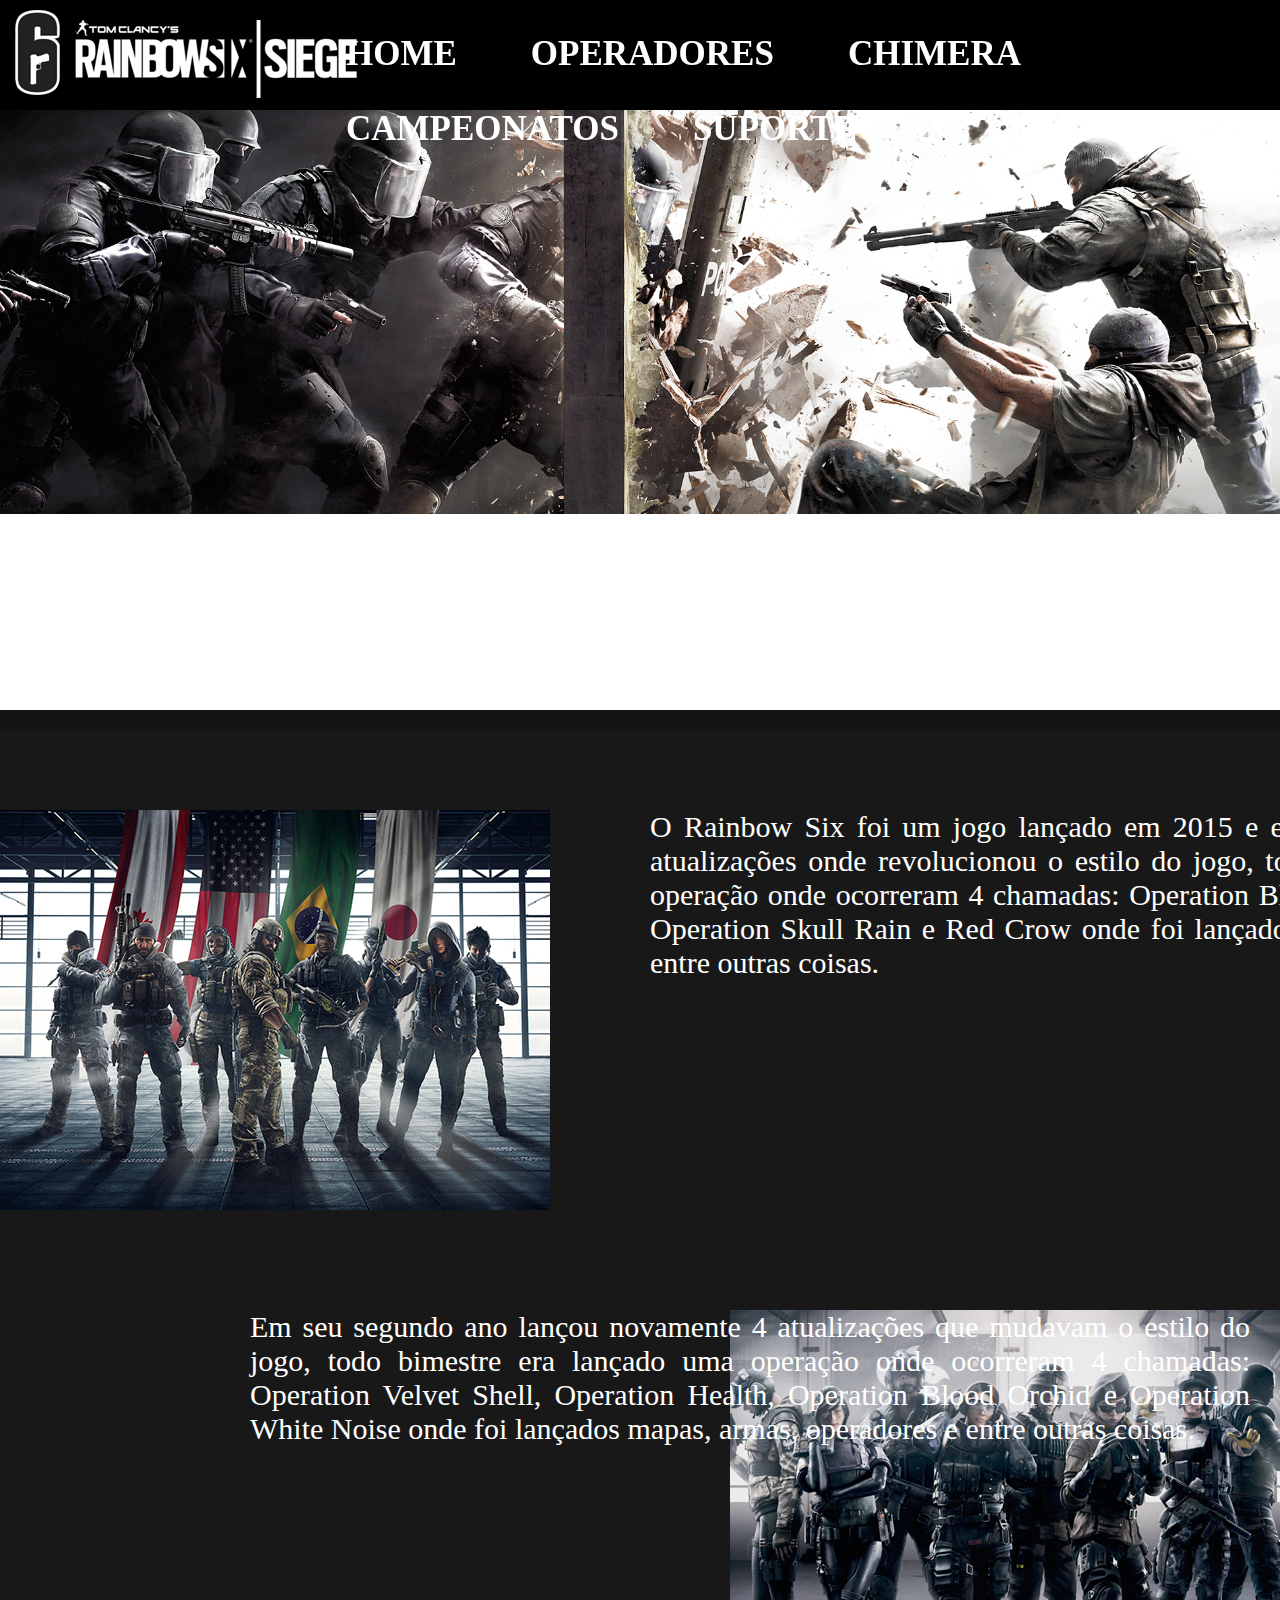
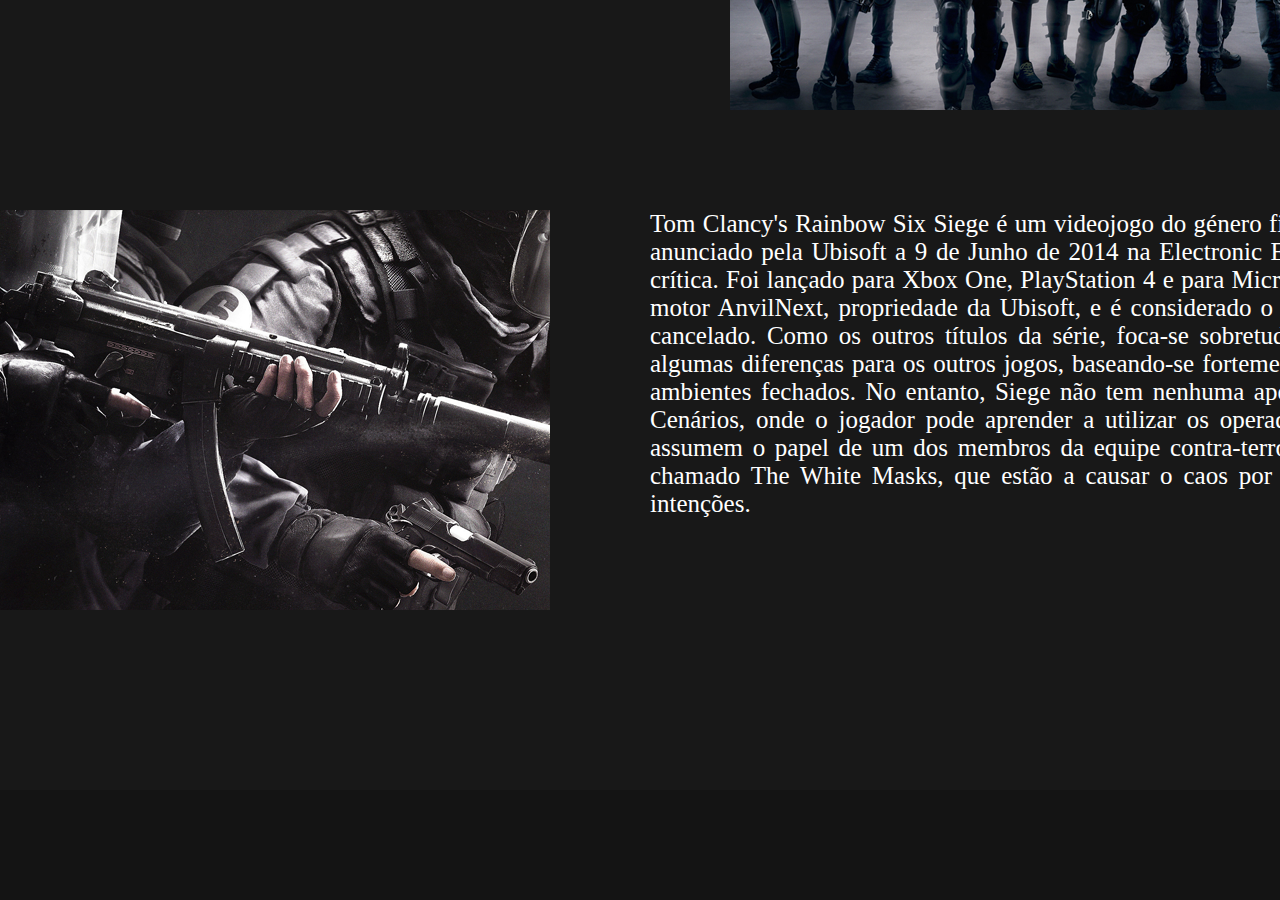
<file: index.html>
<!DOCTYPE>
<html>
	<head>
		<meta charset="utf-8"/>
		<title>Rainbow Six|Siege</title>
		<link rel="stylesheet" type="text/css" href="css/estilo_index1.css"/>
		<link rel="stylesheet" type="text/css" href="css/menu.css"/>
	</head>
	<body>
		<div id="principal">
		
		<!-- Menu -->
		
			<div id="menu">
				<img class="logo1" src="img/logo.png"/>
				<img class="logo2" src="img/logo2white.png"/>
				<nav id="txtmenu">
					<ul>
						<li><a href="index.html">Home</a></li>
						<li><a href="operadores.html">Operadores</a></li>
						<li><a href="chimera.html">Chimera</a></li>
						<li><a href="campeonato.html">Campeonatos</a></li>
						<li><a href="suporte.html">Suporte</a></li>
					</ul>
				</nav>
			</div>
			
		<!-- Menu -->
		
			<div id="slide">
				<img class="sld1" src="slide/sld1.png"/>
			</div>
			
			<div id="novos">
			
				<div id="linha1"/>
				<div id="linha2"/>
				<div id="linha3"/>
				<div id="linha4"/>
				
				<div class="img1"><img src="img/img1.png"/></div>
				<div class="img2"><img src="img/img2.png"/></div>
				<div class="img3"><img src="img/img3.png"/></div>
				
				<div class="txt1">
					O Rainbow Six foi um jogo lançado em 2015 e em seu primeiro ano lançou 4 atualizações onde revolucionou o estilo do jogo, todo bimestre era lançado uma operação onde ocorreram 4 chamadas: Operation Black Ice, Operation Dust Line, Operation Skull Rain e Red Crow onde foi lançados mapas, armas, operadores e entre outras coisas.
				</div>
				
				<div class="txt2">
					Em seu segundo ano lançou novamente 4 atualizações que mudavam o estilo do jogo, todo bimestre era lançado uma operação onde ocorreram 4 chamadas: Operation Velvet Shell, Operation Health, Operation Blood Orchid e Operation White Noise onde foi lançados mapas, armas, operadores e entre outras coisas.
				</div>
				
				<div class="txt3">
					Tom Clancy's Rainbow Six Siege é um videojogo do género first person shooter produzido pela Ubisoft Montreal. Foi anunciado pela Ubisoft a 9 de Junho de 2014 na Electronic Entertainment Expo 2014 onde foi muito aplaudido pela crítica. Foi lançado para Xbox One, PlayStation 4 e para Microsoft Windows em 1 de Dezembro de 2015.

					Siege usa o motor AnvilNext, propriedade da Ubisoft, e é considerado o sucessor de Tom Clancy's Rainbow 6: Patriots, que foi cancelado. Como os outros títulos da série, foca-se sobretudo no trabalho em equipe e realismo. No entanto, têm algumas diferenças para os outros jogos, baseando-se fortemente na cooperação entre os jogadores e na destruição de ambientes fechados. No entanto, Siege não tem nenhuma apenas os cenários campanha, apesar de oferecer o modo Cenários, onde o jogador pode aprender a utilizar os operadores, e oferece também o modo online.

					Os jogadores assumem o papel de um dos membros da equipe contra-terrorista Rainbow, que tem de enfrentar um novo inimigo chamado The White Masks, que estão a causar o caos por todo o mundo apesar de se desconhecer as suas reais intenções.
				</div>
					
				</div>
			</div>
			
			<div id="rodape">
			
			</div>
		</div>
	</body>
</html>
</file>
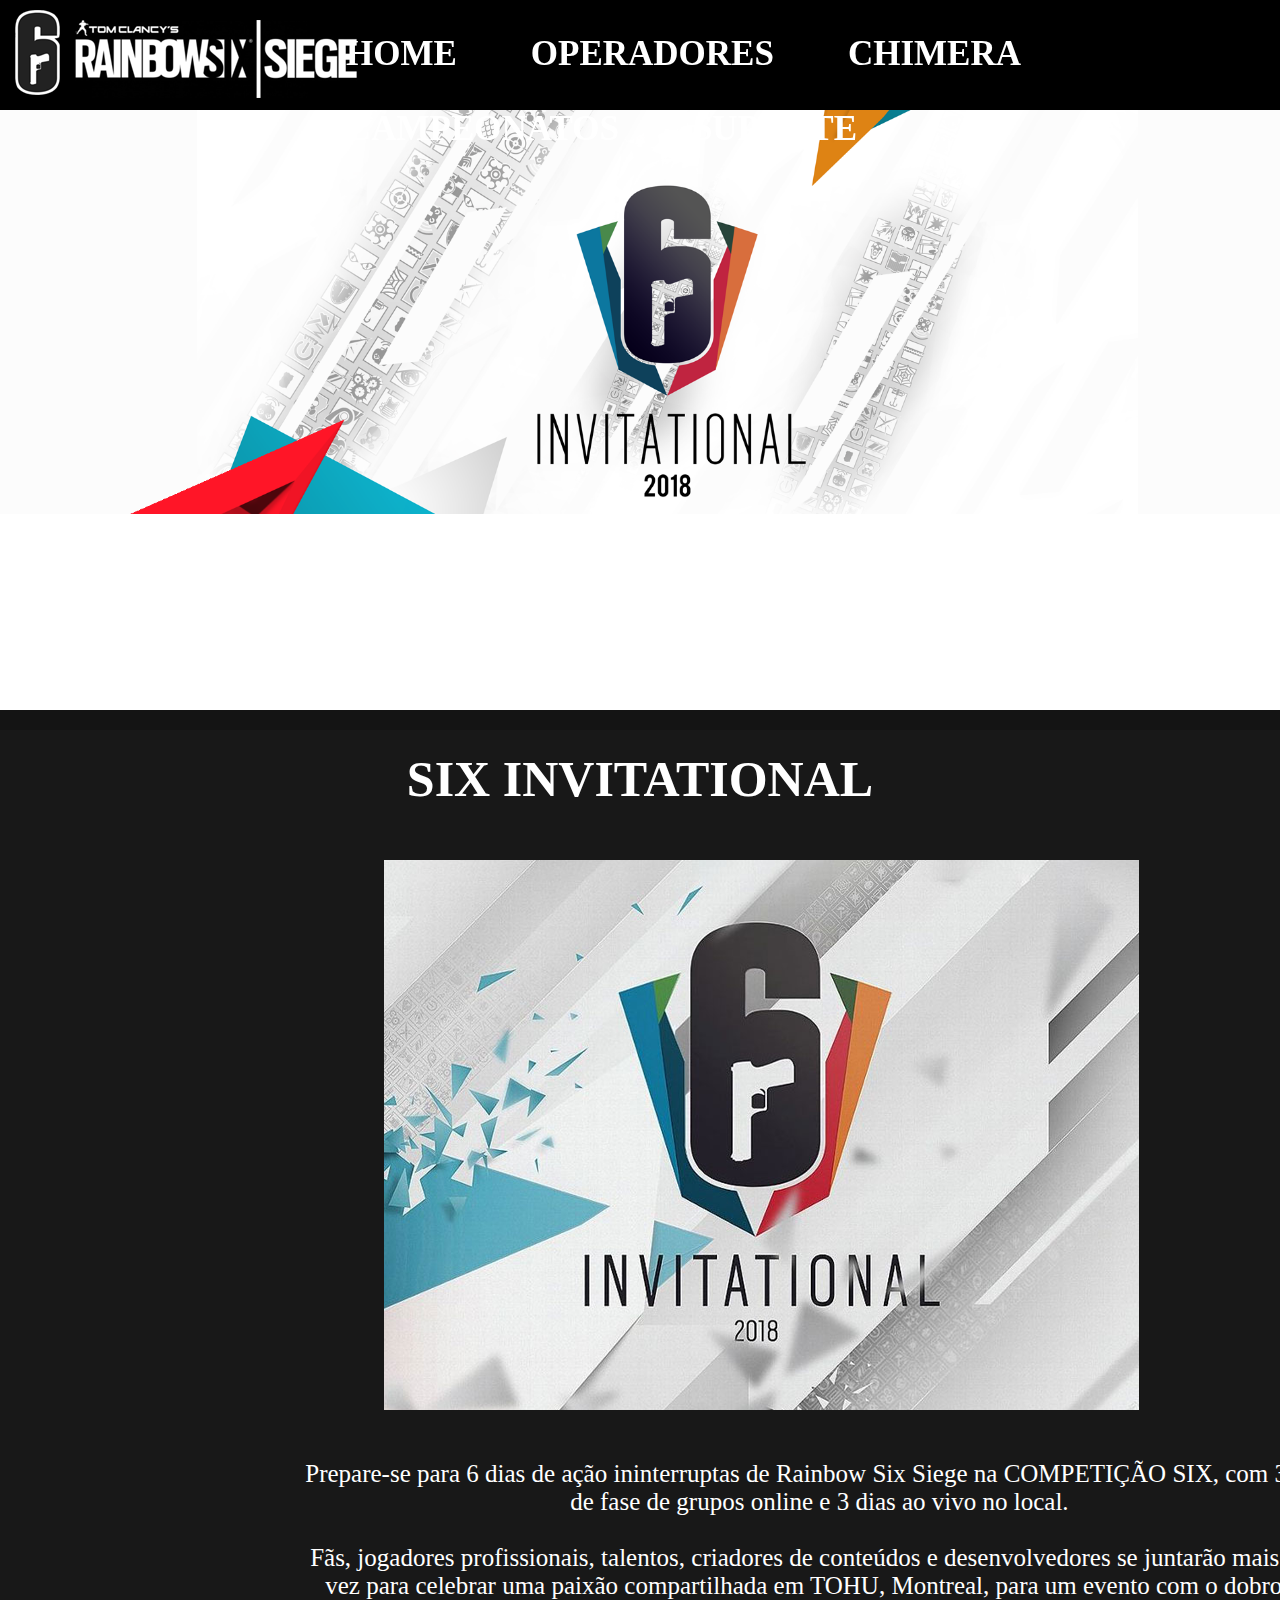
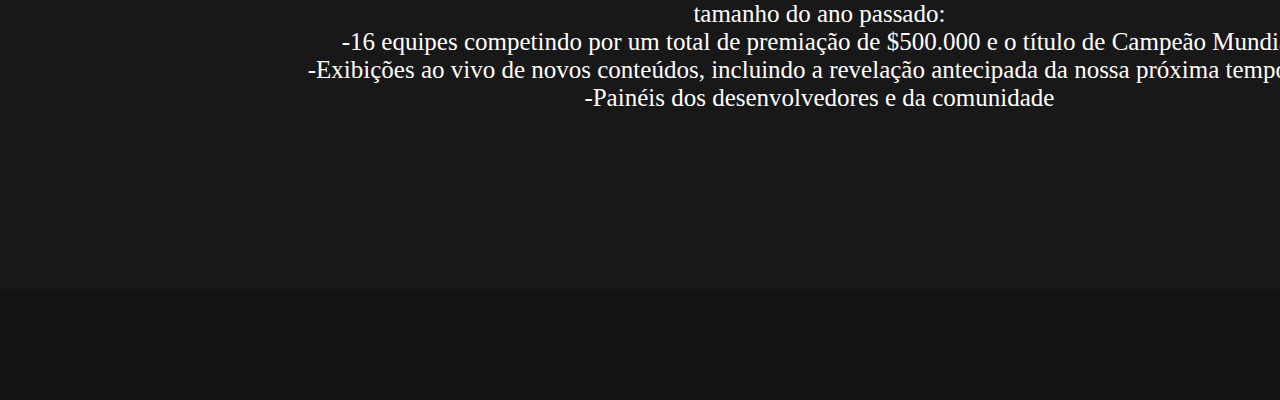
<file: campeonato.html>
<!DOCTYPE>
<html>
	<head>
		<meta charset="utf-8"/>
		<title>Rainbow Six|Siege</title>
		<link rel="stylesheet" type="text/css" href="css/campeonato.css"/>
		<link rel="stylesheet" type="text/css" href="css/menu.css"/>
	</head>
	<body>
		<div id="principal">
		
		<!-- Menu -->
		
			<div id="menu">
				<img class="logo1" src="img/logo.png"/>
				<img class="logo2" src="img/logo2white.png"/>
				<nav id="txtmenu">
					<ul>
						<li><a href="index.html">Home</a></li>
						<li><a href="operadores.html">Operadores</a></li>
						<li><a href="chimera.html">Chimera</a></li>
						<li><a href="campeonato.html">Campeonatos</a></li>
						<li><a href="suporte.html">Suporte</a></li>
					</ul>
				</nav>
			</div>
			
		<!-- Menu -->
		
			<div id="slide">
				<img class="sld1" src="slide/campeonato.png"/>
			</div>
			
			<div id="novos">
				<div id="linha1"></div>
				<div class="titulo">SIX INVITATIONAL</div>
				<div class="invitational"><img src="img/invitational.png"/></div>
				
				<div class="txt1">
					Prepare-se para 6 dias de ação ininterruptas de Rainbow Six Siege na COMPETIÇÃO SIX, com 3 dias de fase de grupos online e 3 dias ao vivo no local. </br></br>

					Fãs, jogadores profissionais, talentos, criadores de conteúdos e desenvolvedores se juntarão mais uma vez para celebrar uma paixão compartilhada em TOHU, Montreal, para um evento com o dobro do tamanho do ano passado:</br>
					-16 equipes competindo por um total de premiação de $500.000 e o título de Campeão Mundial </br>
					-Exibições ao vivo de novos conteúdos, incluindo a revelação antecipada da nossa próxima temporada </br>
					-Painéis dos desenvolvedores e da comunidade </br>
				</div>
			</div>
			<div id="rodape">
			
			</div>
		</div>
	</body>
</html>
</file>
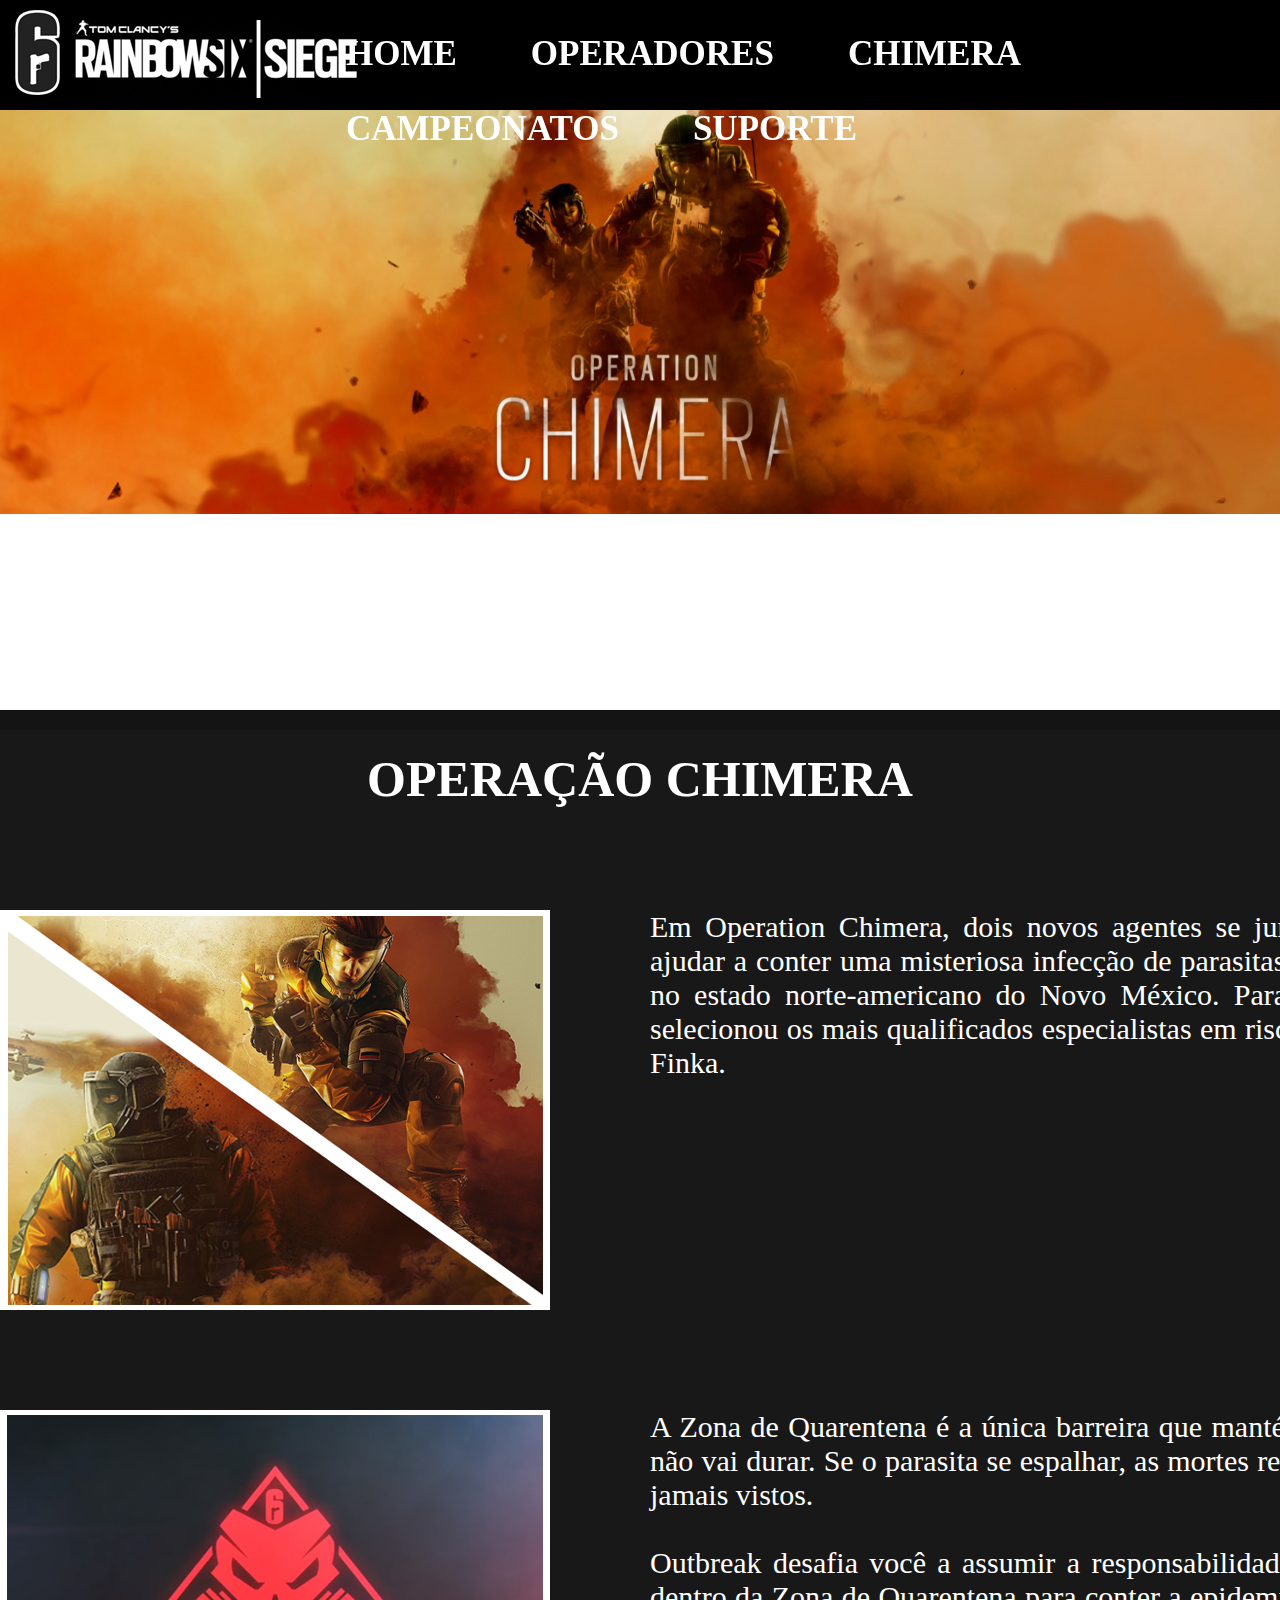
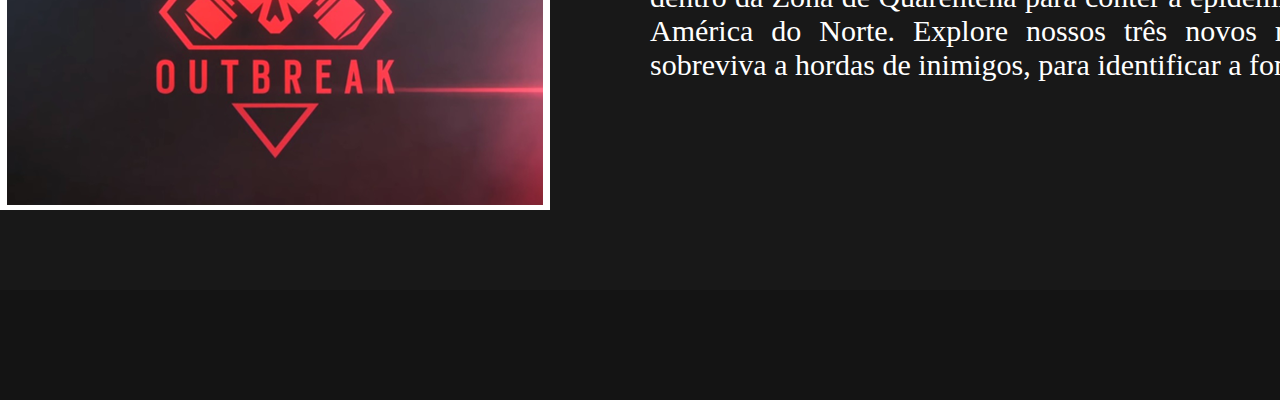
<file: chimera.html>
<!DOCTYPE>
<html>
	<head>
		<meta charset="utf-8"/>
		<title>Rainbow Six|Siege</title>
		<link rel="stylesheet" type="text/css" href="css/chimera.css"/>
		<link rel="stylesheet" type="text/css" href="css/menu.css"/>
	</head>
	<body>
		<div id="principal">
		
		<!-- Menu -->
		
			<div id="menu">
				<img class="logo1" src="img/logo.png"/>
				<img class="logo2" src="img/logo2white.png"/>
				<nav id="txtmenu">
					<ul>
						<li><a href="index.html">Home</a></li>
						<li><a href="operadores.html">Operadores</a></li>
						<li><a href="chimera.html">Chimera</a></li>
						<li><a href="campeonato.html">Campeonatos</a></li>
						<li><a href="suporte.html">Suporte</a></li>
					</ul>
				</nav>
				</nav>
			</div>
			
		<!-- Menu -->
		
			<div id="slide">
				<img class="sld1" src="slide/chimera.png"/>
			</div>
			
			<div id="novos">
				<div id="linha1"></div>
				<div class="titulo">OPERAÇÃO CHIMERA</div>
				<div class="img1"><img src="img/chimera2.png"/></div>
				<div class="img2"><img src="img/chimera1.png"/></div>
				
				<div class="txt1">
					Em Operation Chimera, dois novos agentes se juntam à Equipe Rainbow para ajudar a conter uma misteriosa infecção de parasitas, que atingiu uma cidadezinha no estado norte-americano do Novo México. Para proteger o perímetro, a Six selecionou os mais qualificados especialistas em risco biológico do mundo: Lion e Finka.
				</div>
				
				<div class="txt2">
					A Zona de Quarentena é a única barreira que mantém essa epidemia contida, mas não vai durar. Se o parasita se espalhar, as mortes resultantes alcançariam números jamais vistos.
					</br></br>
					Outbreak desafia você a assumir a responsabilidade. Vá ao ataque e aventure-se dentro da Zona de Quarentena para conter a epidemia que ameaça se espalhar pela América do Norte. Explore nossos três novos mapas com seu esquadrão e sobreviva a hordas de inimigos, para identificar a fonte do parasita.
				</div>
			</div>
			<div id="rodape">
			
			</div>
		</div>
	</body>
</html>
</file>
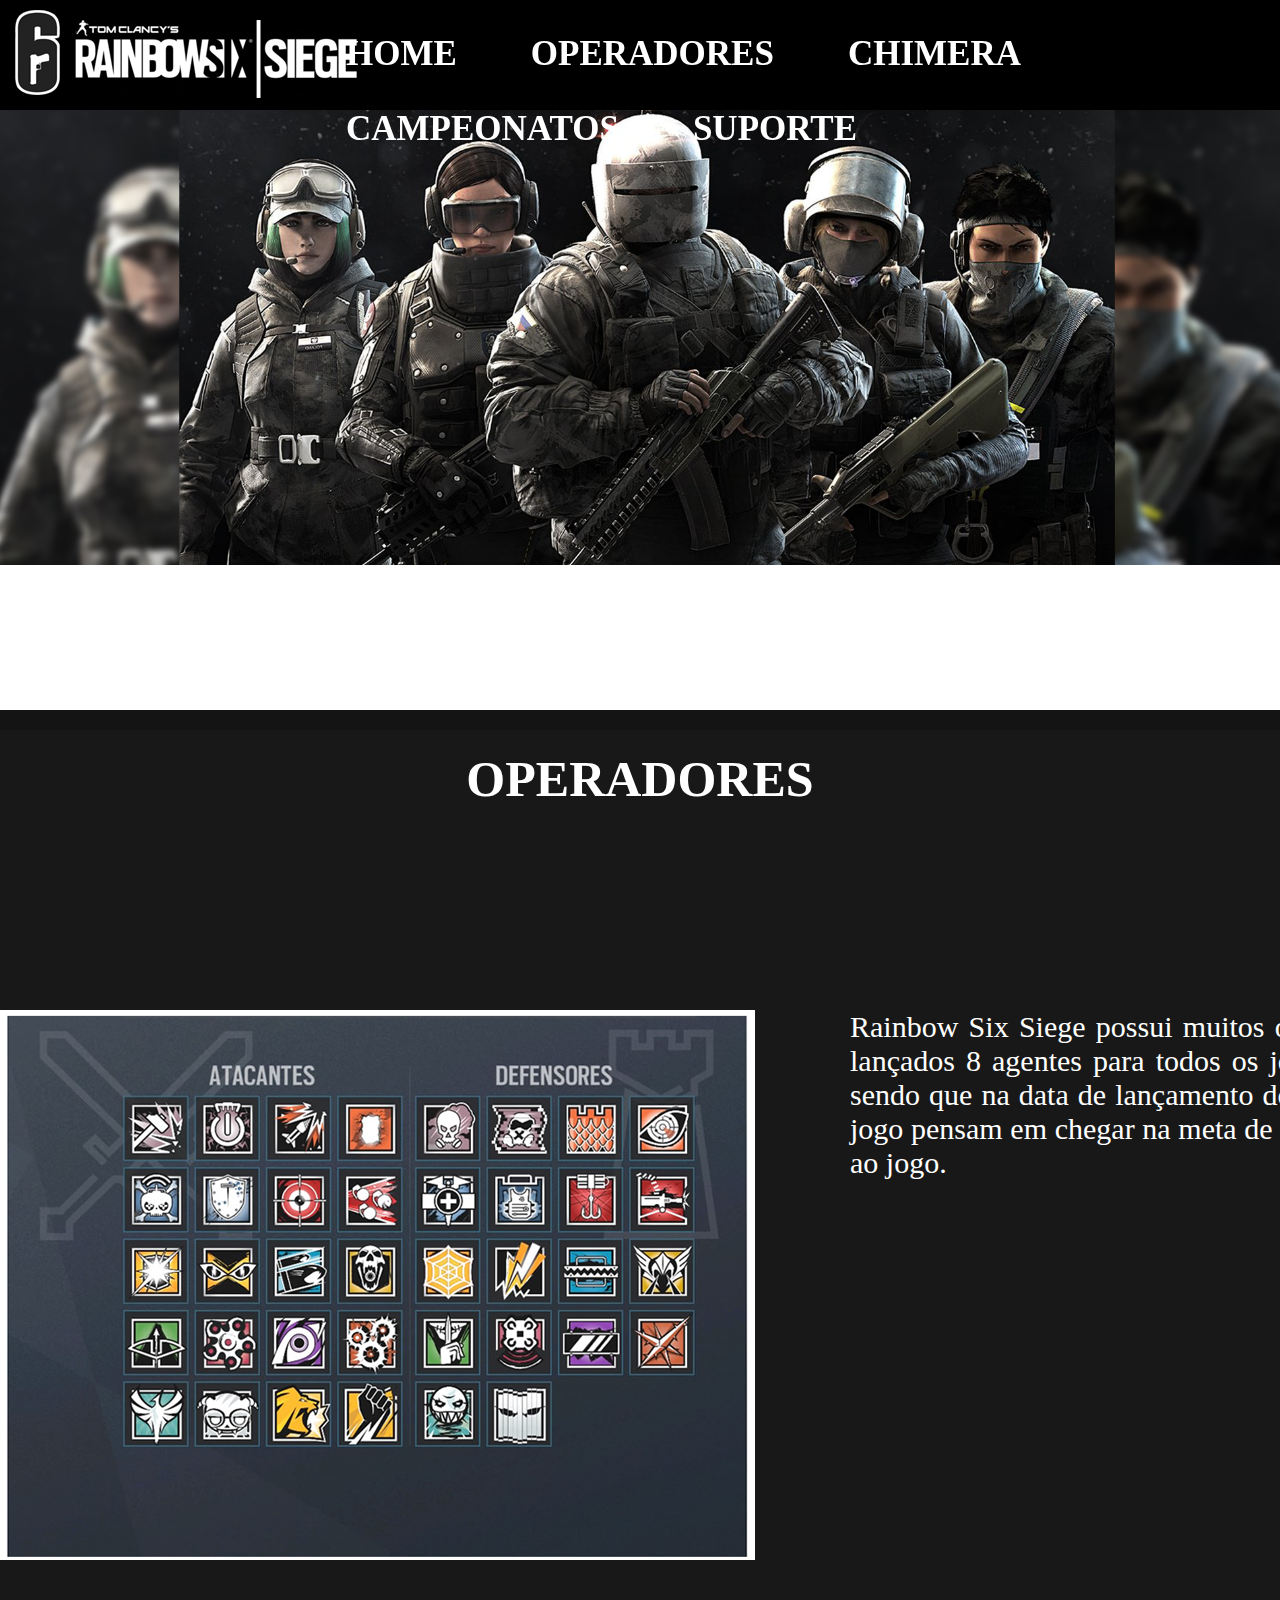
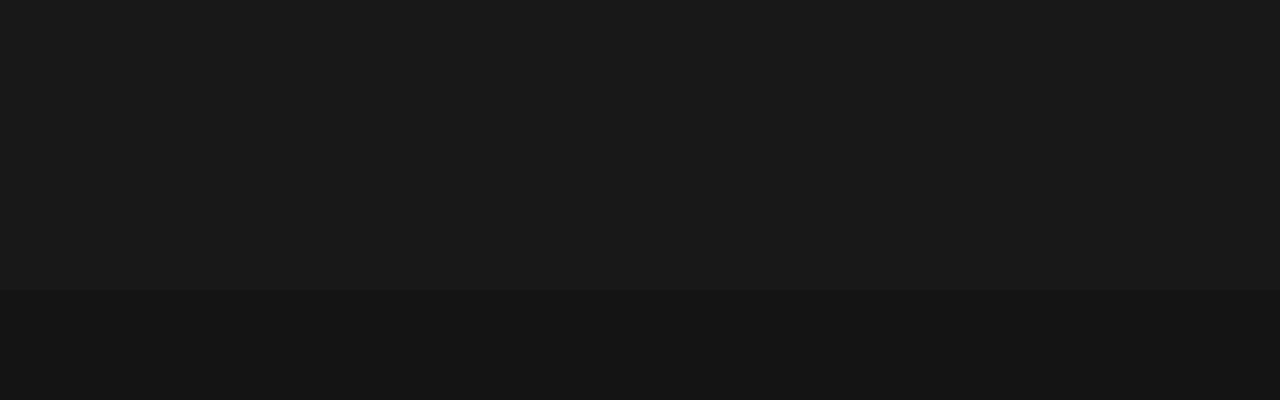
<file: operadores.html>
<!DOCTYPE>
<html>
	<head>
		<meta charset="utf-8"/>
		<title>Rainbow Six|Siege</title>
		<link rel="stylesheet" type="text/css" href="css/operadores.css"/>
		<link rel="stylesheet" type="text/css" href="css/menu.css"/>
	</head>
	<body>
		<div id="principal">
		
		<!-- Menu -->
		
			<div id="menu">
				<img class="logo1" src="img/logo.png"/>
				<img class="logo2" src="img/logo2white.png"/>
				<nav id="txtmenu">
					<ul>
						<li><a href="index.html">Home</a></li>
						<li><a href="operadores.html">Operadores</a></li>
						<li><a href="chimera.html">Chimera</a></li>
						<li><a href="campeonato.html">Campeonatos</a></li>
						<li><a href="suporte.html">Suporte</a></li>
					</ul>
				</nav>
			</div>
			
		<!-- Menu -->
		
			<div id="slide">
				<img class="sld1" src="slide/operadores.png"/>
			</div>
			
			<div id="novos">
				<div id="linha1"></div>
				<div class="titulo">OPERADORES</div>
				<div class="imgopera"><img src="img/imgopera.png"/></div>
				
				<div class="txt">
					Rainbow Six Siege possui muitos operadores decorrente que todos os o anos são lançados 8 agentes para todos os jogadores. O jogo tem por volta de 34 agentes sendo que na data de lançamento do jogo só possuiam 20. Os desenvolvedores do jogo pensam em chegar na meta de 100 agentes ao todo danto muito tempo de vida ao jogo.
				</div>
			</div>
			<div id="rodape">
			
			</div>
		</div>
	</body>
</html>
</file>
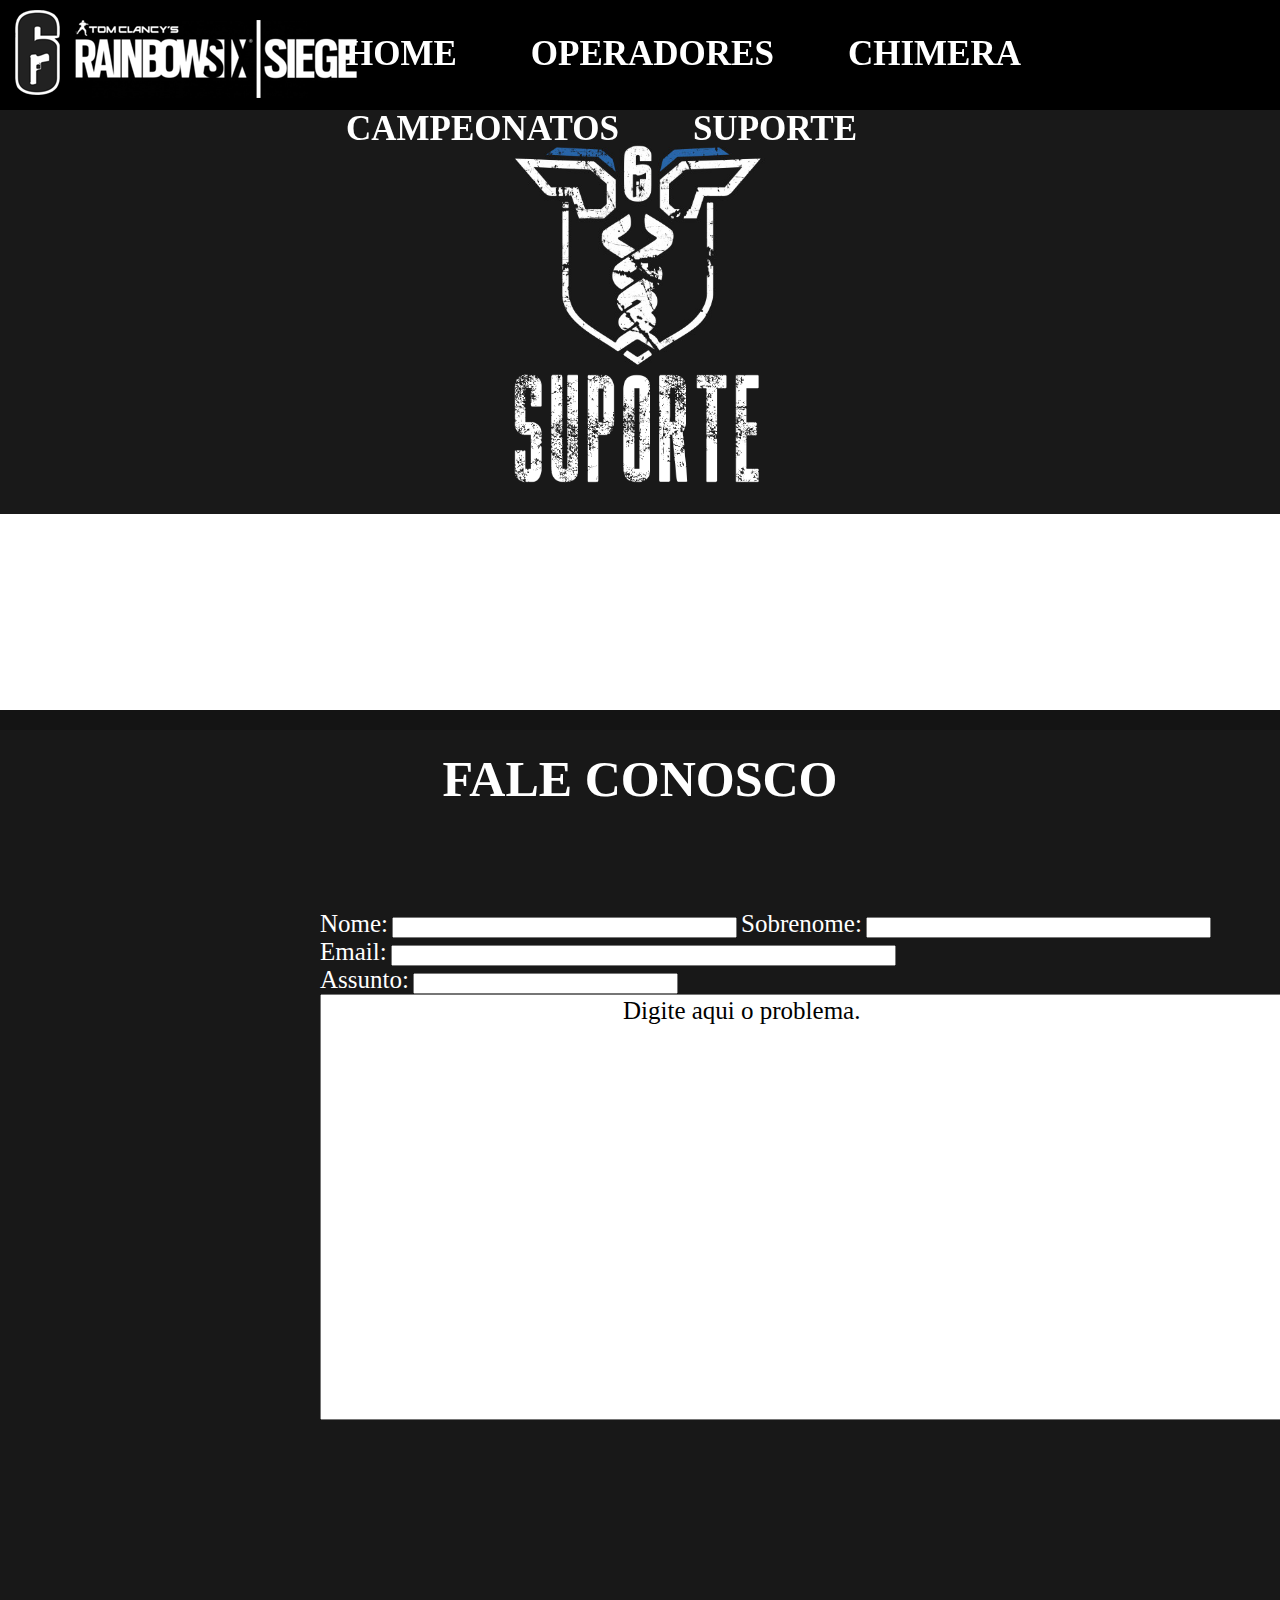
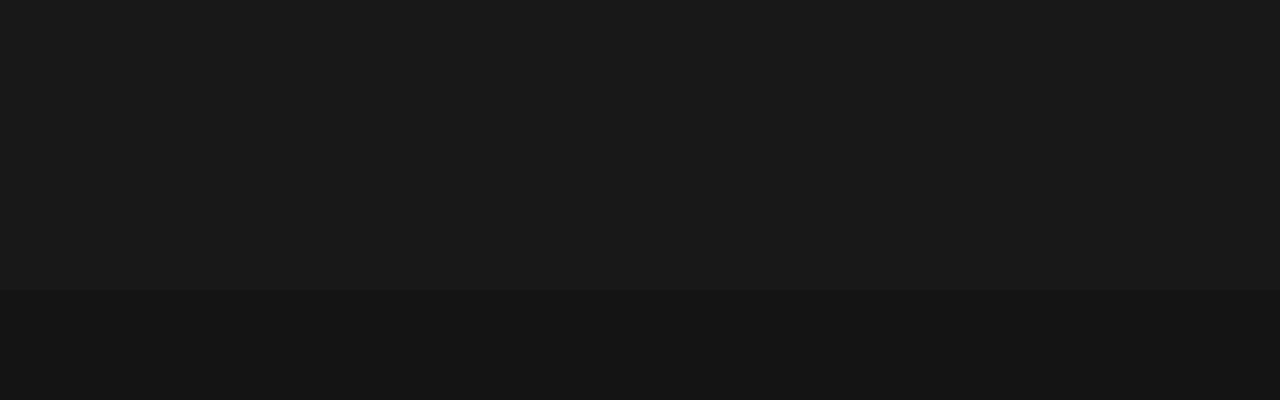
<file: suporte.html>
<!DOCTYPE>
<html>
	<head>
		<meta charset="utf-8"/>
		<title>Rainbow Six|Siege</title>
		<link rel="stylesheet" type="text/css" href="css/suporte.css"/>
		<link rel="stylesheet" type="text/css" href="css/menu.css"/>
	</head>
	<body>
		<div id="principal">
		
		<!-- Menu -->
		
			<div id="menu">
				<img class="logo1" src="img/logo.png"/>
				<img class="logo2" src="img/logo2white.png"/>
				<nav id="txtmenu">
					<ul>
						<li><a href="index.html">Home</a></li>
						<li><a href="operadores.html">Operadores</a></li>
						<li><a href="chimera.html">Chimera</a></li>
						<li><a href="campeonato.html">Campeonatos</a></li>
						<li><a href="suporte.html">Suporte</a></li>
					</ul>
				</nav>
			</div>
			
		<!-- Menu -->
		
			<div id="slide">
				<img class="sld1" src="slide/suporte.png"/>
			</div>
			
			<div id="novos">
				<div id="linha1"></div>
				<div class="titulo">FALE CONOSCO</div>
				
		<!--SUPORTE-->
				<div id="suporte">
					<form action="cad.php" method="GET"> <!-- GET(consigo visualizar a URL), POST (nao consigo visualizar a URL) -->
						<label class="nome">Nome:</label> <!-- Rotulo do cadastro(Nome,RG,CPF etc.) -->
						<input type="text" size="40" maxlength="40" name="cnome" class="cnome"/>
			
						<label class="sobrenome">Sobrenome:</label>
						<input type="text" size="40" maxlength="60" name="cnome" class="cnome"/> <!-- maxlength (Determina a quantidade de 	caracteres -->
						</br>
						<label class="email">Email:</label>
						<input type="text" size="60" maxlength="60" name="cnome" class="cnome"/>
						</br>
						<label class="assunto">Assunto:</label>
						<input type="text" size="30" maxlength="30" name="cnome" class="cnome"/>
						</br>
						<div>
						<textarea rows="15" cols="75" name="obs" class="obs">
						Digite aqui o problema.
						</textarea>
					</form>
				</div>
			</div>
			<div id="rodape">
			
			</div>
		</div>
	</body>
</html>
</file>
<file: css/estilo_index1.css>
body{
	margin:0px;
}
#principal{
	width:100%;
	height:2500px;
	position:relative;
}
/*slide*/
#slide{
	width:100%;
	height:600px;
	margin-top:110;
	background-color:#fff;
	position:absolute;
}
#slide .sld1{
	width:100%;
}
/*conteudo*/
#novos{
	position:absolute;
	width:100%;
	height:1680;
	margin-top:710px;
	background-color:#181818;
}
#linha1{
	width:100%;
	height:20px;
	background-color:#141414;
	position:absolute;
}
.img1{
	width:550px;
	height:400px;
	position:absolute;
	margin-top:100px;
}
.img2{
	width:550px;
	height:400px;
	float:right;
	position:relative;
	margin-top:600px;
}
.img3{
	width:550px;
	height:400px;
	position:absolute;
	margin-top:1100px;
}
.txt1{
	width:1000px;
	height:350px;
	font-family:century gothic;
	color:#fff;
	text-align:justify;
	font-size:30px;
	position:absolute;
	margin-left:650px;
	margin-top:100px;
	
}
.txt2{
	width:1000px;
	height:350px;
	font-family:century gothic;
	color:#fff;
	text-align:justify;
	font-size:30px;
	position:absolute;
	margin-left:250px;
	margin-top:600px;
	
}
.txt3{
	width:1200px;
	height:350px;
	font-family:century gothic;
	color:#fff;
	text-align:justify;
	font-size:25px;
	position:absolute;
	margin-left:650px;
	margin-top:1100px;
	
}
#rodape{
	width:100%;
	height:110px;
	background-color:#141414;
	margin-top:1680px;
	position:absolute;
}
</file>
<file: css/menu.css>
@charset "utf-8";
#menu{
	width:100%;
	height:110px;
	background-color:#000;
	position:fixed;
	z-index:1;
}
.logo1{
	margin-left:15px;
	margin-top:10px;
	position:fixed;
	z-index:1;
}
.logo2{
	margin-left:75px;
	margin-top:20px;
	position:fixed;
	z-index:1;
}
nav#txtmenu{
	display: block;
}
nav#txtmenu ul{
	position: fixed;
	margin-top:14px;
	list-style:none;
	text-transform: uppercase;
	left: 20%;
}
nav#txtmenu li{
	display: inline-block;
	padding-bottom: 15px;
	padding-top: 20px;
	margin-left:30px;
}
nav#txtmenu li a{
	padding: 15px 20px 15px 20px;
}
nav#txtmenu a:hover{
	color:#008ad2;
}
nav#txtmenu a{
	transition:color 0.3s;
	text-decoration:none;
	color:#fff;
	font-family: 'century gothic';
	font-size: 35px;
	font-weight: bold;
}
</file>
<file: css/campeonato.css>
body{
	margin:0px;
}
#principal{
	width:100%;
	height:2000px;
	position:relative;
}
/*slide*/
#slide{
	width:100%;
	height:600px;
	margin-top:110px;
	background-color:#fff;
	position:absolute;
}
#slide .sld1{
	width:100%;
}
/*conteudo*/
#novos{
	position:absolute;
	width:100%;
	height:1180px;
	margin-top:710px;
	background-color:#181818;
}
#linha1{
	width:100%;
	height:20px;
	background-color:#141414;
	position:absolute;
}
.titulo{
	width:100%;
	margin-top:40px;
	color:#fff;
	font-family:century gothic;
	font-size:50px;
	text-align:center;
	font-weight:bold;
	position:absolute;
}
.invitational{
	width:755px;
	height:550px;
	margin-left:30%;
	background-color:#fff;
	position:absolute;
	margin-top:150px;
}
.txt1{
	width:1050px;
	height:400px;
	font-family:century gothic;
	color:#fff;
	text-align:center;
	font-size:25px;
	position:absolute;
	margin-left:23%;
	margin-top:750px;
}
#rodape{
	width:100%;
	height:110px;
	background-color:#141414;
	margin-top:1890px;
	position:absolute;
}
</file>
<file: css/chimera.css>
body{
	margin:0px;
}
#principal{
	width:100%;
	height:2000px;
	position:relative;
}
/*slide*/
#slide{
	width:100%;
	height:600px;
	margin-top:110px;
	background-color:#fff;
	position:absolute;
}
#slide .sld1{
	width:100%;
}
/*conteudo*/
#novos{
	position:absolute;
	width:100%;
	height:1180px;
	margin-top:710px;
	background-color:#181818;
}
#linha1{
	width:100%;
	height:20px;
	background-color:#141414;
	position:absolute;
}
.titulo{
	width:100%;
	margin-top:40px;
	color:#fff;
	font-family:century gothic;
	font-size:50px;
	text-align:center;
	font-weight:bold;
	position:absolute;
}
.img1{
	width:550px;
	height:400px;
	position:absolute;
	margin-top:200px;
}
.img2{
	width:550px;
	height:400px;
	position:absolute;
	margin-top:700px;
}
.txt1{
	width:1000px;
	height:350px;
	font-family:century gothic;
	color:#fff;
	text-align:justify;
	font-size:30px;
	position:absolute;
	margin-left:650px;
	margin-top:200px;
	
}
.txt2{
	width:1000px;
	height:350px;
	font-family:century gothic;
	color:#fff;
	text-align:justify;
	font-size:30px;
	position:absolute;
	margin-left:650px;
	margin-top:700px;
}
#rodape{
	width:100%;
	height:110px;
	background-color:#141414;
	margin-top:1890px;
	position:absolute;
}
</file>
<file: css/operadores.css>
body{
	margin:0px;
}
#principal{
	width:100%;
	height:2000px;
	position:relative;
}
/*slide*/
#slide{
	width:100%;
	height:600px;
	margin-top:110px;
	background-color:#fff;
	position:absolute;
}
#slide .sld1{
	width:100%;
}
/*conteudo*/
#novos{
	position:absolute;
	width:100%;
	height:1180px;
	margin-top:710px;
	background-color:#181818;
}
#linha1{
	width:100%;
	height:20px;
	background-color:#141414;
	position:absolute;
}
.titulo{
	width:100%;
	margin-top:40px;
	color:#fff;
	font-family:century gothic;
	font-size:50px;
	text-align:center;
	font-weight:bold;
	position:absolute;
}
.imgopera{
	width:755px;
	height:550px;
	background-color:#fff;
	position:absolute;
	margin-top:300px;
}
.txt{
	width:1000px;
	height:350px;
	font-family:century gothic;
	color:#fff;
	text-align:justify;
	font-size:30px;
	position:absolute;
	margin-left:850px;
	margin-top:300px;
	
}
#rodape{
	width:100%;
	height:110px;
	background-color:#141414;
	margin-top:1890px;
	position:absolute;
}
</file>
<file: css/suporte.css>
body{
	margin:0px;
}
#principal{
	width:100%;
	height:2000px;
	position:relative;
}
/*slide*/
#slide{
	width:100%;
	height:600px;
	margin-top:110px;
	background-color:#fff;
	position:absolute;
}
#slide .sld1{
	width:100%;
}
/*conteudo*/
#novos{
	position:absolute;
	width:100%;
	height:1180px;
	margin-top:710px;
	background-color:#181818;
}
#linha1{
	width:100%;
	height:20px;
	background-color:#141414;
	position:absolute;
}
.titulo{
	width:100%;
	margin-top:40px;
	color:#fff;
	font-family:century gothic;
	font-size:50px;
	text-align:center;
	font-weight:bold;
	position:absolute;
}
#suporte{
	width:100%;
	margin-top:200px;
	position:absolute;
}
.nome{
	margin-left:25%;
	color:#fff;
	font-family:century gothic;
	font-size:25px;
}
.sobrenome{

	color:#fff;
	font-family:century gothic;
	font-size:25px;
}
.email{
	margin-left:25%;
	color:#fff;
	font-family:century gothic;
	font-size:25px;
}
.assunto{
	margin-left:25%;
	color:#fff;
	font-family:century gothic;
	font-size:25px;
}
.obs{
	margin-left:25%;
	color:#000;
	font-family:century gothic;
	font-size:25px;
	position:absolute;
}
#rodape{
	width:100%;
	height:110px;
	background-color:#141414;
	margin-top:1180px;
	position:absolute;
}
</file>
